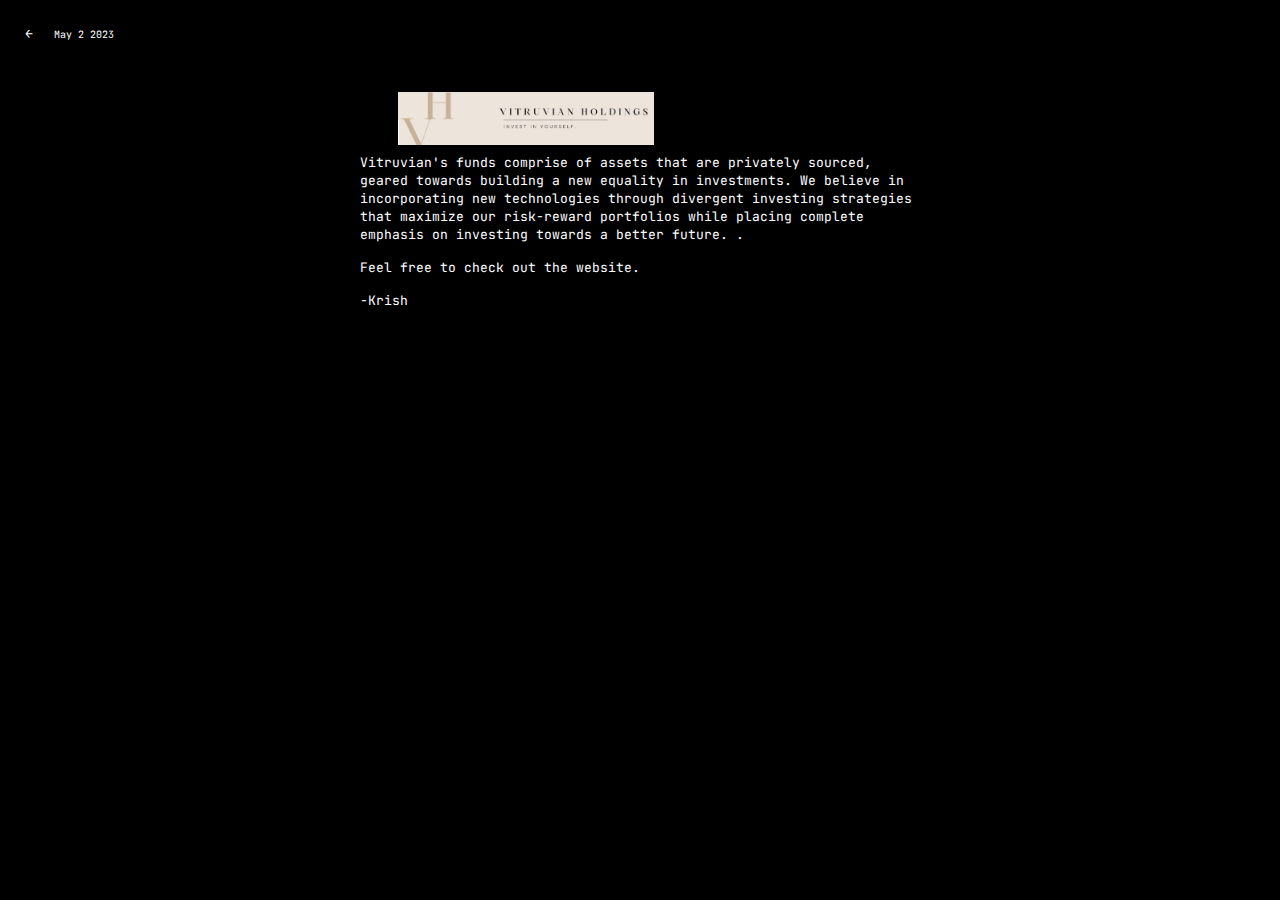
<file: pages/aboutvitruvian.html>
<!DOCTYPE html>
<html lang="en">
<head>
    <meta charset="UTF-8">
    <meta http-equiv="X-UA-Compatible" content="IE=edge">
    <meta name="viewport" content="width=device-width, initial-scale=1.0">
    <title>Research Doc 23rd May</title>
    <link rel="icon" type="image/x-icon" href="./images/yellowfolder.png">

    <link rel="stylesheet" href="../styles/style.css">
    
    <style>
        body {
            background-color: black;
        }
        
        .nupensa {
            display: flex;
            flex-wrap: wrap;
            align-items: center;
            max-width: 600px;
            margin: 0 auto;
            padding: 20px;
            color: white;
        }
        
        .nupensa .nuimg {
            flex: 0 0 100%;
            max-width: 100%;
            margin-bottom: 20px;
        }
        
        .nupensa p {
            flex: 0 0 100%;
        }
        
        .autor {
            flex: 0 0 100%;
        }
    </style>
</head>

<body style="background-color: black;">
    <div class="nudados">
        <a class="nusetas" href="../index.html">←</a>
        <span class="nudata">May 2 2023</span>
    </div>

    <div class="nupensa">
        <div>
            <img class="nuimg" src="../images/Vitruvianholdings.png" alt="eu mesma">
        </div>
        <div>
            <p>Vitruvian's funds comprise of assets that are privately sourced, geared towards building a new equality in investments. We believe in incorporating new technologies through divergent investing strategies that maximize our risk-reward portfolios while placing complete emphasis on investing towards a better future. .</p>
            <p>Feel free to check out the website.</p>
        
            <p class="autor">-Krish</p>
        </div>
    </div>
</body>

</html>
</file>
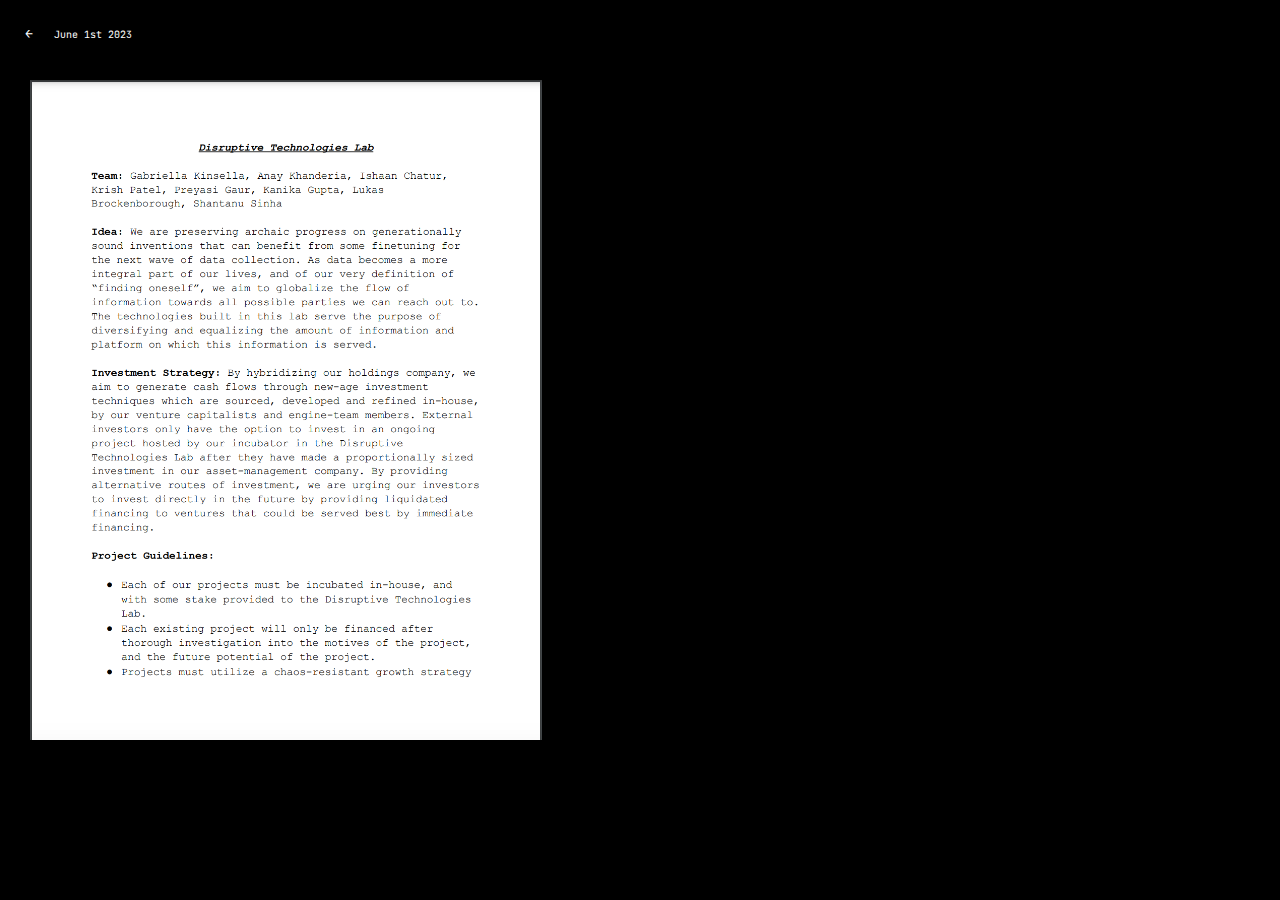
<file: pages/distechlab.html>
<!DOCTYPE html>
<html lang="en">
<head>
    <meta charset="UTF-8">
    <meta http-equiv="X-UA-Compatible" content="IE=edge">
    <meta name="viewport" content="width=device-width, initial-scale=1.0">
    <title>DisTecLab</title>
    <link rel="icon" type="image/x-icon" href="./images/yellowfolder.png">
    <link rel="stylesheet" href="../styles/style.css">
</head>
<body style="background-color: black;">
    <div class="master">
        <a id="masterseta" href="../index.html">←</a>
        <span class="masterdata">June 1st 2023</span>
    </div>

    <img class="masterimg" src="../images/distechlab.png" alt="master">

</body>
</html>
</file>
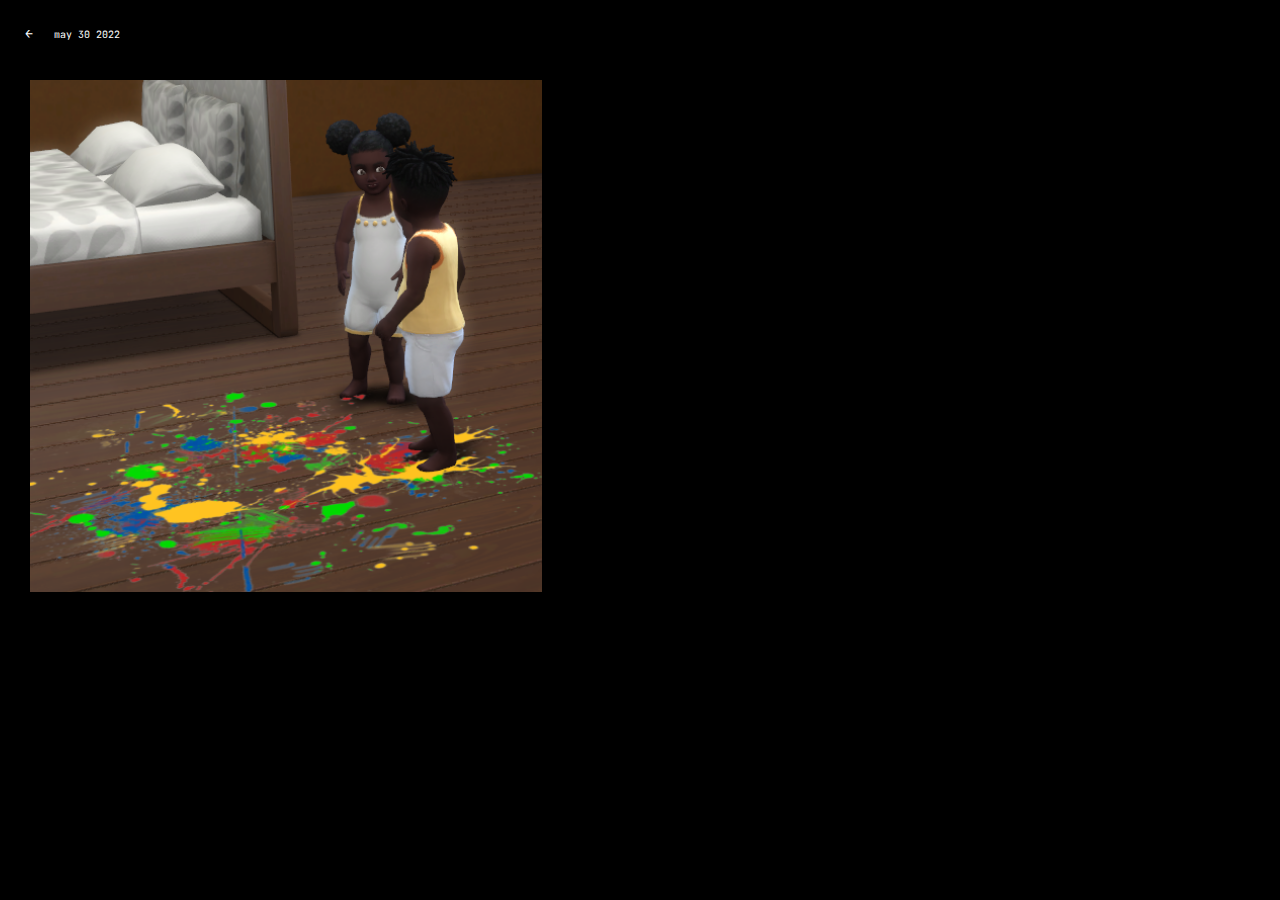
<file: pages/master.html>
<!DOCTYPE html>
<html lang="en">
<head>
    <meta charset="UTF-8">
    <meta http-equiv="X-UA-Compatible" content="IE=edge">
    <meta name="viewport" content="width=device-width, initial-scale=1.0">
    <title>master</title>
    <link rel="icon" type="image/x-icon" href="./images/yellowfolder.png">
    <link rel="stylesheet" href="../styles/style.css">
</head>
<body style="background-color: black;">
    <div class="master">
        <a id="masterseta" href="../index.html">←</a>
        <span class="masterdata">may 30 2022</span>
    </div>

    <img class="masterimg" src="../images/master.png" alt="master">

</body>
</html>
</file>
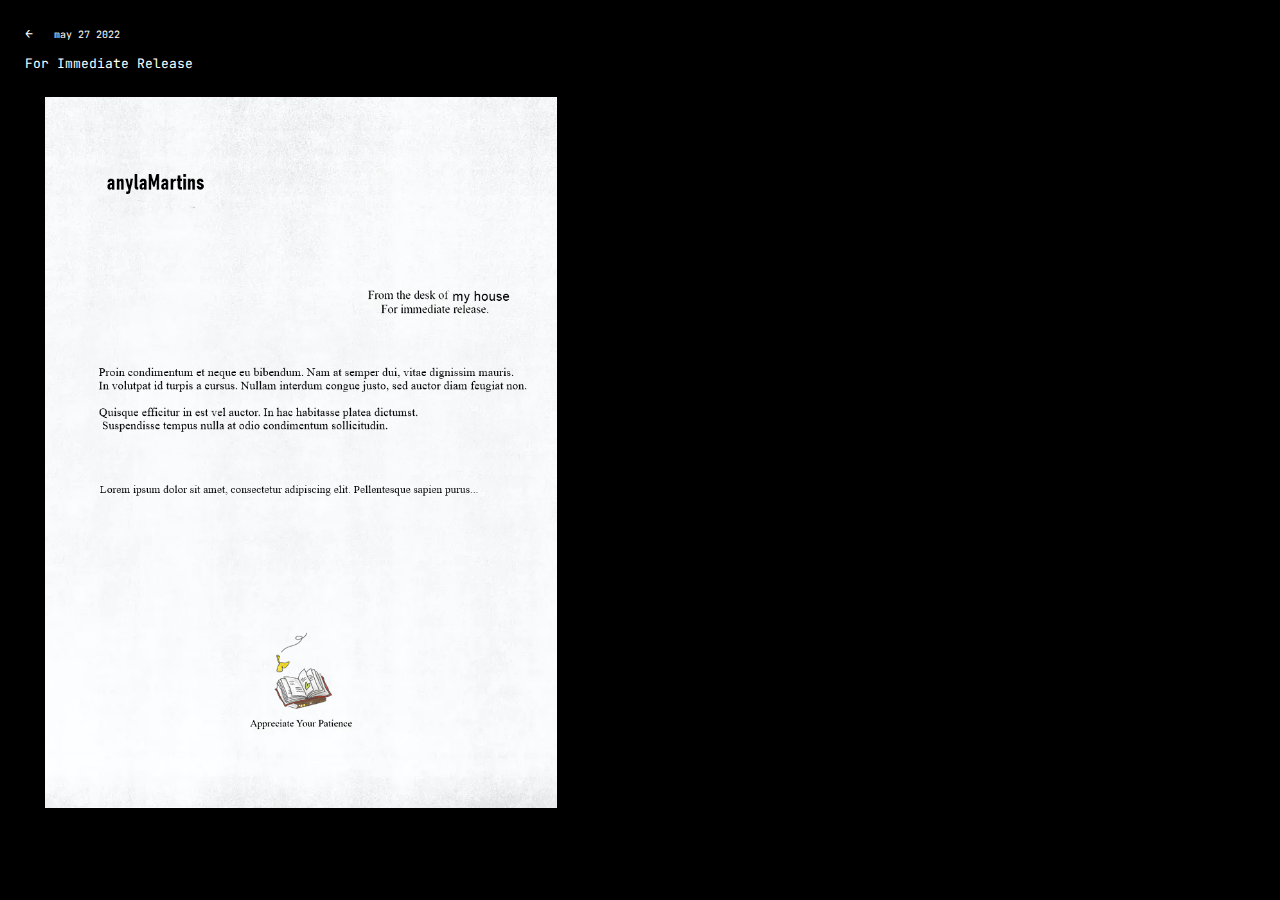
<file: pages/steps.html>
<!DOCTYPE html>
<html lang="en">

<head>
    <meta charset="UTF-8">
    <meta http-equiv="X-UA-Compatible" content="IE=edge">
    <meta name="viewport" content="width=device-width, initial-scale=1.0">
    <title>step</title>
    <link rel="icon" type="image/x-icon" href="./images/yellowfolder.png">
    <link rel="stylesheet" href="../styles/style.css">
</head>

<body style="background-color: black;">
    <div class="steps">
        <a id="stepsseta" href="../index.html">←</a>
        <span class="stepspgr">may 27 2022</span>
    </div>
    <p id="stepspgr">For Immediate Release</p>

    <img class="stepsimg" src="../images/steps.png" alt="curriculo">
</body>

</html>
</file>
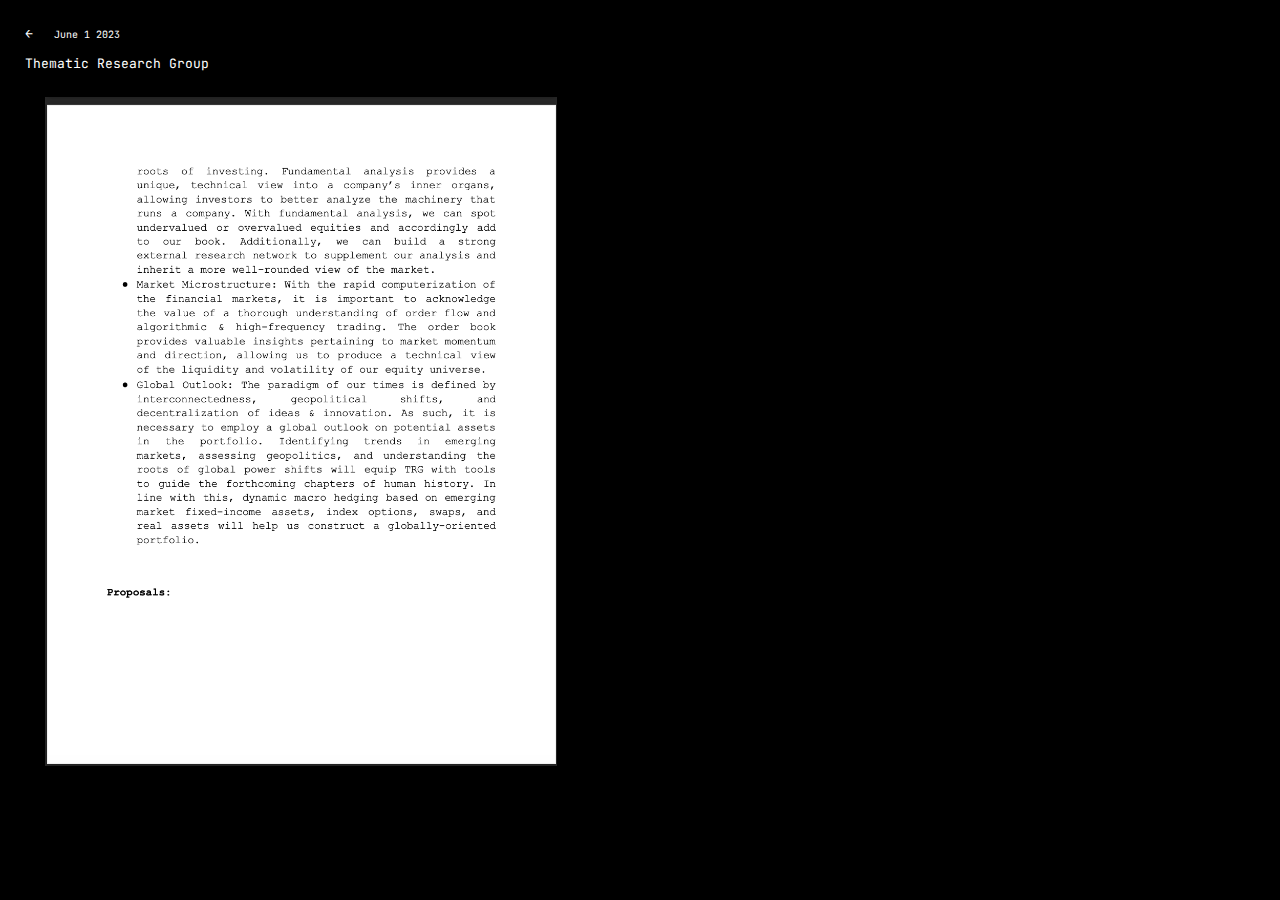
<file: pages/theregroup.html>
<!DOCTYPE html>
<html lang="en">

<head>
    <meta charset="UTF-8">
    <meta http-equiv="X-UA-Compatible" content="IE=edge">
    <meta name="viewport" content="width=device-width, initial-scale=1.0">
    <title>TheREGroup</title>
    <link rel="icon" type="image/x-icon" href="./images/yellowfolder.png">
    <link rel="stylesheet" href="../styles/style.css">
</head>

<body style="background-color: black;">
    <div class="steps">
        <a id="stepsseta" href="../index.html">←</a>
        <span class="stepspgr">June 1 2023</span>
    </div>
    <p id="stepspgr">Thematic Research Group</p>
    <img class="stepsimg" src="../images/theregroup1.png" alt="curriculo">
    <img class="stepsimg" src="../images/theregroup2.png" alt="curriculo">
    <img class="stepsimg" src="../images/theregroup3.png" alt="curriculo">

</body>

</html>
</file>
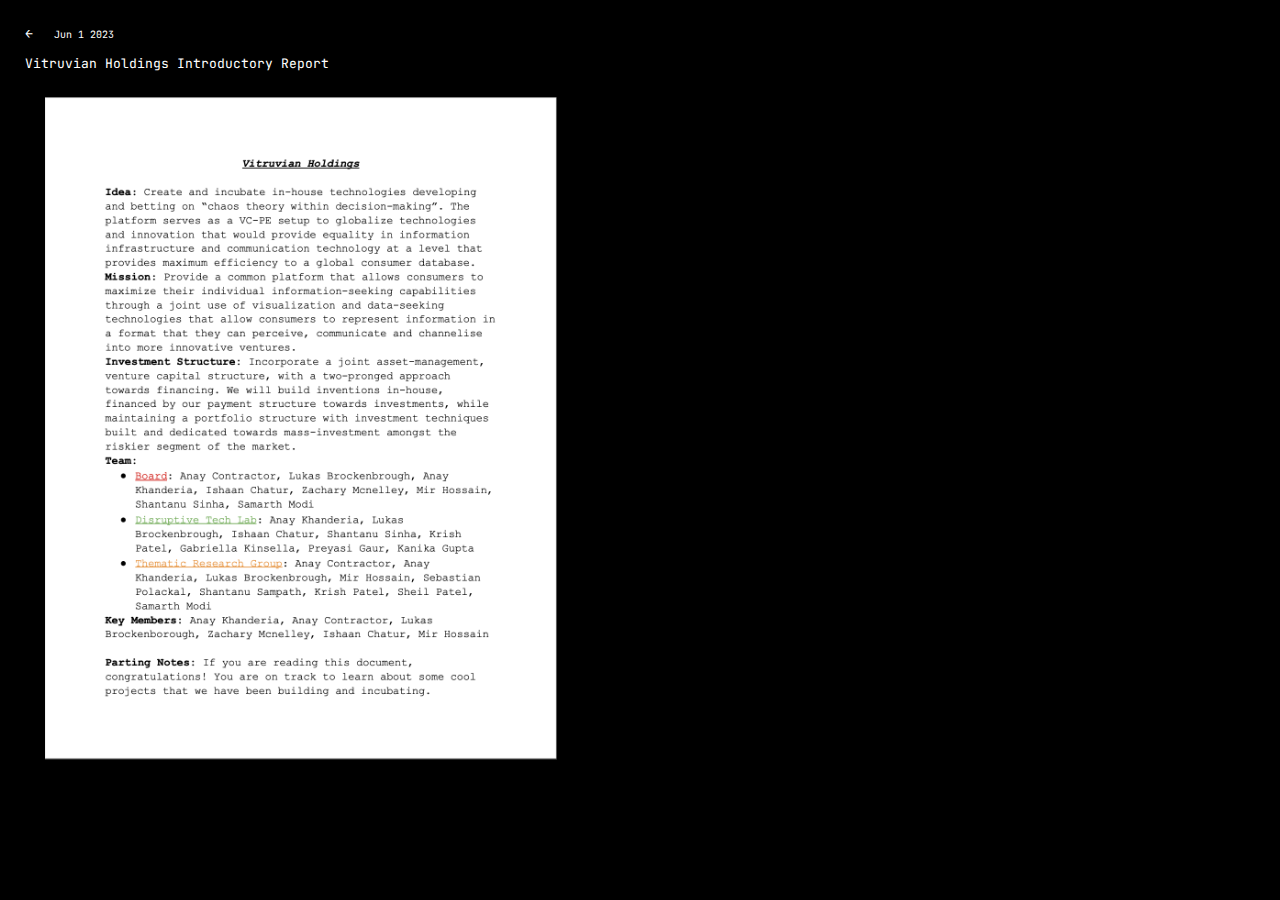
<file: pages/vitruvian.html>
<!DOCTYPE html>
<html lang="en">

<head>
    <meta charset="UTF-8">
    <meta http-equiv="X-UA-Compatible" content="IE=edge">
    <meta name="viewport" content="width=device-width, initial-scale=1.0">
    <title>Vitruvian</title>
    <link rel="icon" type="image/x-icon" href="./images/yellowfolder.png">
    <link rel="stylesheet" href="../styles/style.css">
</head>

<body style="background-color: black;">
    <div class="steps">
        <a id="stepsseta" href="../index.html">←</a>
        <span class="stepspgr">Jun 1 2023</span>
    </div>
    <p id="stepspgr">Vitruvian Holdings Introductory Report</p>

    <img class="stepsimg" src="../images/Vitruvian.png" alt="curriculo">
</body>

</html>
</file>
<file: styles/style.css>
@import url('https://fonts.googleapis.com/css2?family=JetBrains+Mono&display=swap');

* {
    box-sizing: border-box;
    margin: 0;
    padding: 0;
    color: #00000080;
}

body {
    font-family: 'JetBrains Mono', monospace;
   /* overflow: hidden; */
    font-size: 13px;
}

.top {
    position: fixed;
    text-decoration: none;
    margin: 10px;
}

.left {
    top: 2.8%;
    left: 1.3%;
}

.right {
    top: 2.8%;
    right: 1.3%;
}

.top:hover {
    color: #cd3f25;
}

a {
    text-decoration: none;
    font-size: 13px;
}


/* PASTAS */
.container img {
    width: 75px;
    display: block;
}

.container {
    display: flex;
    justify-content: center;
    align-items: center;
}

.foldergray {
    position: absolute;
    top: 42%;
    left: 17.5%;
    outline: none;
}

.folderblack {
    position: absolute;
    top: 8%;
    left: 52.5%;
}

.folderyellow {
    position: absolute;
    bottom: 25%;
    left: 62%;
}

span {
    position: absolute;
    text-align: center;
    bottom: 24%;
    left: 62%;
    cursor: pointer;
    color: black;
}

/* IMAGEM CENTRO */
#minicenter {
    position: absolute;
    text-align: center;
    outline: none;
    bottom: 45%;
    right: 48%;
    width: 84px;
    cursor: pointer;
}

img {
    max-width: 100%;
    height: auto;
}

img:active {
    border: 2px dotted black;
    padding: 10px;
    transition: 5s;
}

/* ZOOM DA IMAGEM */
.bigcenter {
    position: relative;
    text-align: center;
    display: none;
    overflow: hidden;
    background-color: rgba(0, 0, 0, 0.5);
}

.bigcenter img {
    position: unset;
    width: 45%;
    max-width: 45%;
    box-sizing: border-box;
}

.bigcenter:target {
    outline: none;
    display: block;
}

/* PAGES */
.master, .nudados, .steps, .tour {
    align-items: center;
    overflow: hidden;
    position: inherit;
    margin-top: 25px;
}

/* PAGE STEPS */
.stepspgr, .masterdata, .nudata, .tourpgr {
    position: inherit;
    color: white;
    font-size: 10px;
    margin-left: -12px;
    pointer-events: none;
}

#stepsseta, #masterseta, .nusetas, #tourseta {
    color: white;
    margin: 25px;
}

#stepspgr {
    color: white;
    margin: 25px;
    margin-top: 13px;
    pointer-events: none;
}

.stepsimg {
    position: absolute;
    width: 40%;
    margin-left: 45px;
}


/* PAGE MASTER */
.masterimg {
    position: absolute;
    width: 40%;
    margin: 30px;
    top: 50px;
}

/* PAGE NUTHOUGHTS */
.nupensa {
    max-width: 440px;
    max-height: auto;
    margin: 0 24px;
    display: block;
    padding: 0 0 24px 0;
}

.nupensa p {
    margin-top: 15px;
    color: white;
    font-size: 13px;
    line-height: 18px;
}

.nuimg {
    position: relative;
    top: 30px;
    left: 15%;
    width: 256px;
}

/* PAGE TOUR */
.tourimg {
    position: absolute;
    width: 60%;
    margin: 30px;
    top: 50px;
}


/* FOOTER */
footer {
    position: absolute;
    bottom: 0;
    width: 100%;
    text-align: center;
    line-height: 80px;
    text-align: center;
}

footer a:hover {
    color: #cd3f25;
}
</file>
